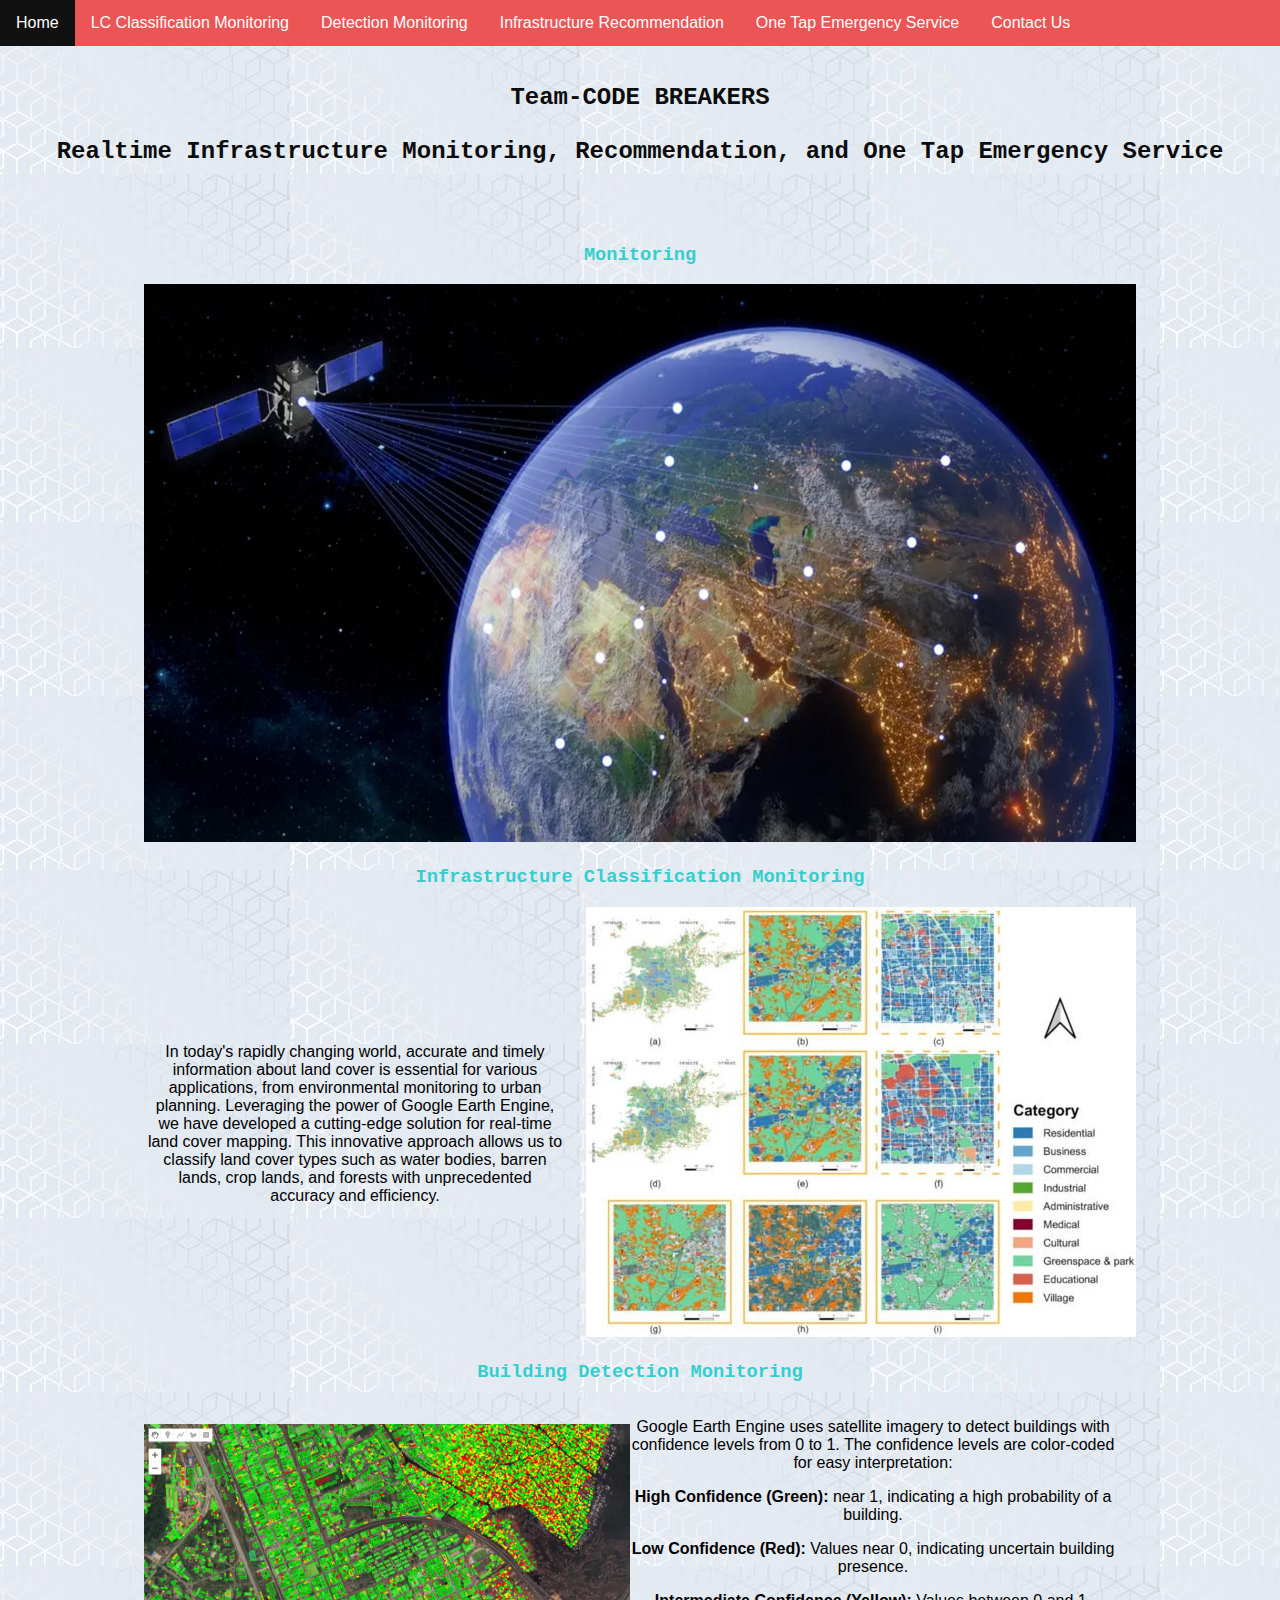
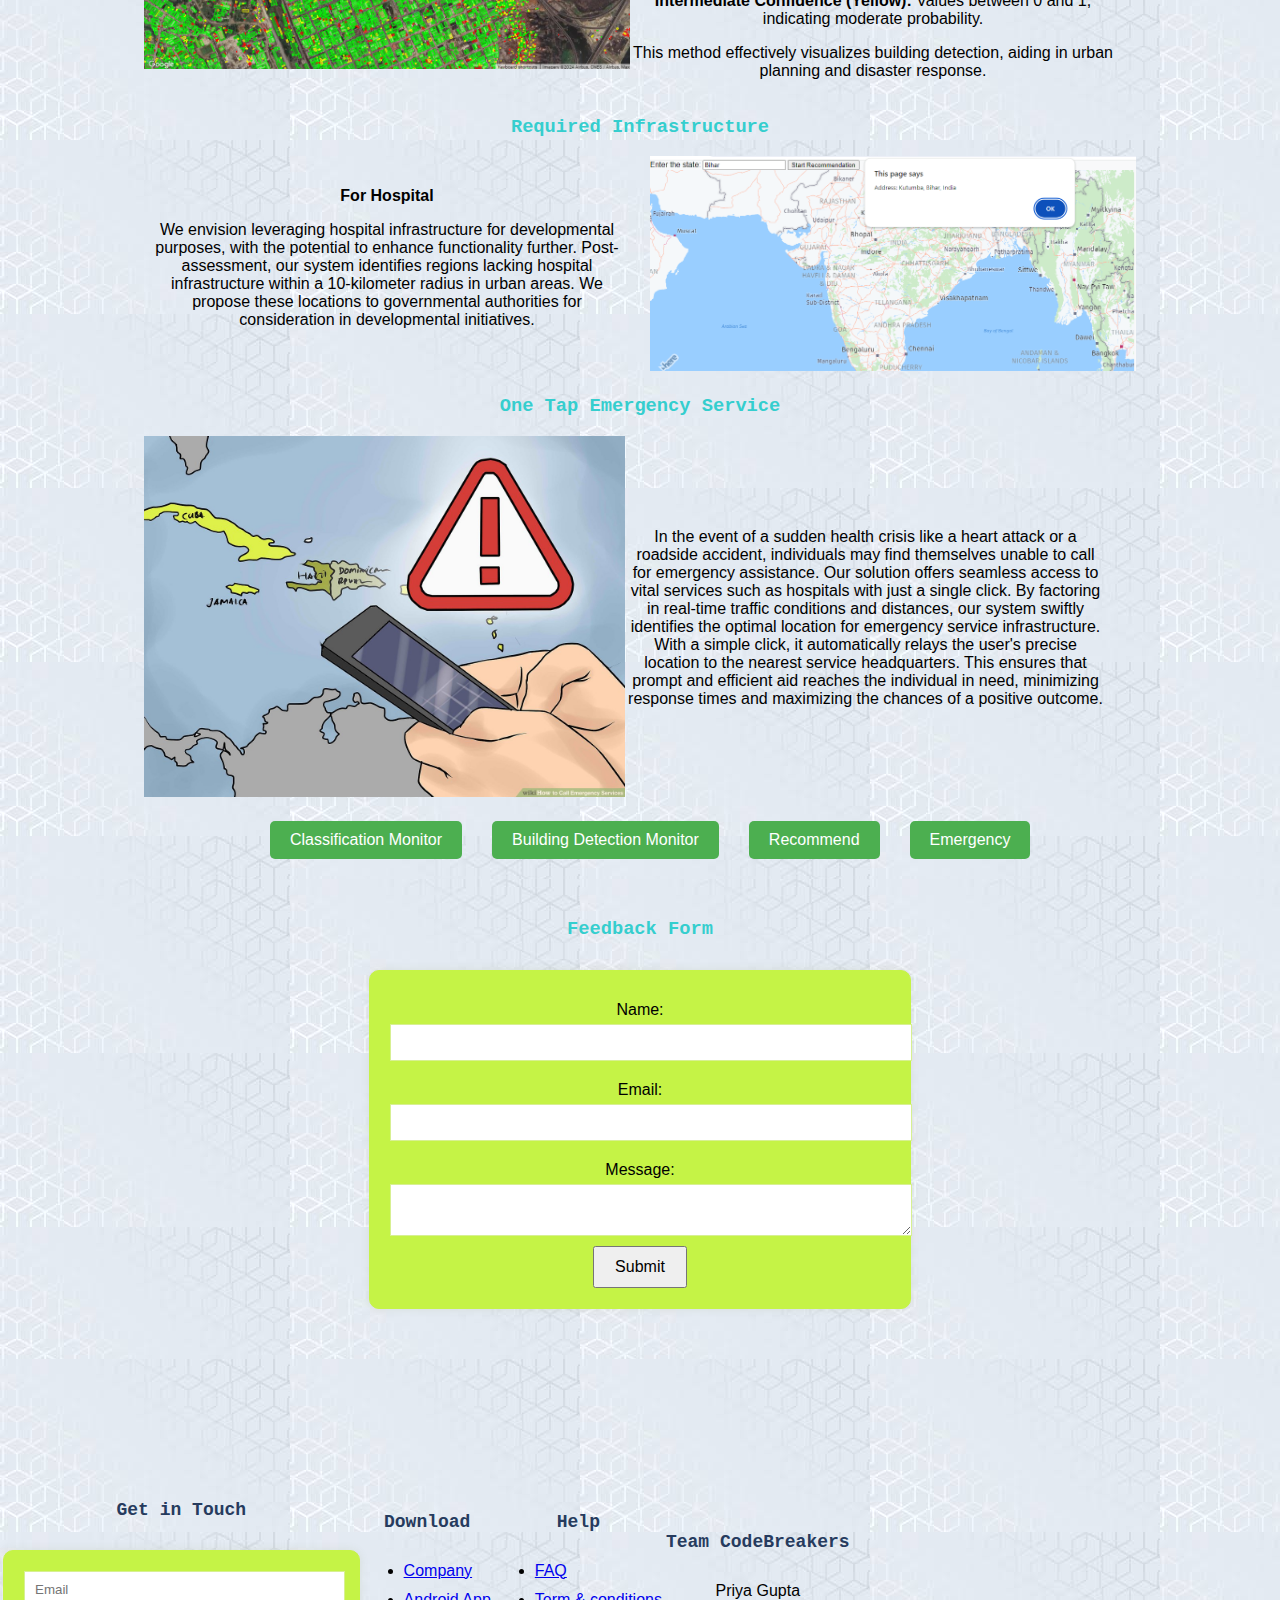
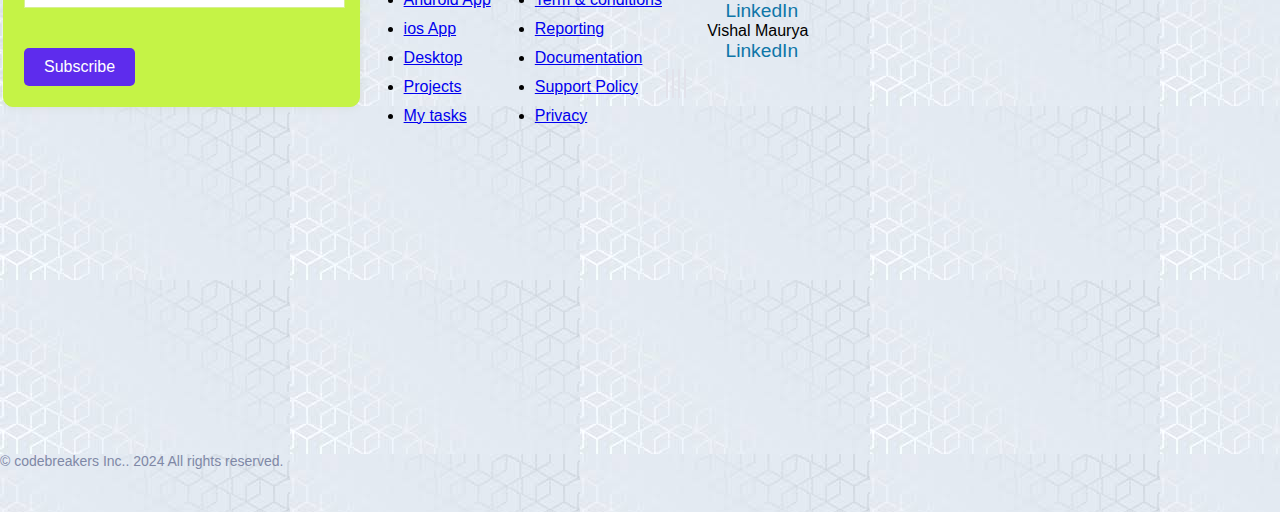
<file: index.html>
<!DOCTYPE html>
<html lang="en">
<head>
    <meta charset="UTF-8">
    <meta name="viewport" content="width=device-width, initial-scale=1.0">
    <title>Infrastructure Monitoring and Recommendation</title>
    <link rel="stylesheet" href="style.css">
</head>
<body>
    <nav>
        <ul id="navbar">
            <li><a href="index.html">Home</a></li>
            <li><a href="https://code.earthengine.google.com/c50d6e6eb6927b50cb46019a56bc4dec">LC Classification Monitoring</a></li>
            <li><a href="https://code.earthengine.google.com/98331fa9ee0f30a64ae31aa953deb400">Detection Monitoring</a></li>
            <li><a href="HospitalneedRecommend.html">Infrastructure Recommendation</a></li>
            <li><a href="hospital.html">One Tap Emergency Service</a></li>
            <li><a href="../hackathon/contact.html">Contact Us</a></li>
        </ul>
      </nav>
    <!--<h1>Galgotia International Hackathon</h1>-->
    <br>
    <h2>Team-CODE BREAKERS <br><br>
        Realtime Infrastructure Monitoring, Recommendation, and One Tap Emergency Service</h2>
    
    <main>
        <section class="content">
            <div class="content-item">
                <h3>Monitoring</h3>
                <p></p>
                <img src="monitoring.jpg" alt="Monitoring">
                <div class="classification">
                    <h3>Infrastructure Classification Monitoring</h3>
                    <div class="classification-content">
                        <div class="text">
                            <p>In today's rapidly changing world, accurate and timely information about land cover is essential for various applications, from environmental monitoring to urban planning. Leveraging the power of Google Earth Engine, we have developed a cutting-edge solution for real-time land cover mapping. This innovative approach allows us to classify land cover types such as water bodies, barren lands, crop lands, and forests with unprecedented accuracy and efficiency.</p>
                        </div>
                        <div>
                            <img src="classification.webp" alt="Classification">
                        </div>
                    </div>
                </div>
                <div class="detection">
                    <h3>Building Detection Monitoring</h3>
                    <div class="detection-content">
                        <div class="image">
                            <img src="detection.png" alt="detection">
                        </div>
                        <div class="text">
                            <p>Google Earth Engine uses satellite imagery to detect buildings with confidence levels from 0 to 1. The confidence levels are color-coded for easy interpretation:</p>
                            <p><b>High Confidence (Green):</b> near 1, indicating a high probability of a building.</p>
                            <p><b>Low Confidence (Red):</b> Values near 0, indicating uncertain building presence.</p>
                            <p><b>Intermediate Confidence (Yellow):</b> Values between 0 and 1, indicating moderate probability.</p>
                            <p>This method effectively visualizes building detection, aiding in urban planning and disaster response.</p>
                        </div>
                    </div>
                </div>
                <div class="Recommend">
                    <h3>Required Infrastructure</h3>
                    <div class="Recommend-content">
                        <div class="text">
                            <b>For Hospital</b>
                            <p>We envision leveraging hospital infrastructure for developmental purposes, with the potential to enhance functionality further. Post-assessment, our system identifies regions lacking hospital infrastructure within a 10-kilometer radius in urban areas. We propose these locations to governmental authorities for consideration in developmental initiatives.</p>
                        </div>
                        <div class="image">
                            <img src="recommend.png" alt="Recommend">
                        </div>
                    </div>
                </div>
                <div class="emergency">
                    <h3>One Tap Emergency Service</h3>
                    <div class="emergency-content">
                        <div class="image">
                            <img src="emergency.png" alt="emergency">
                        </div>
                        <div class="text">
                            <p>In the event of a sudden health crisis like a heart attack or a roadside accident, individuals may find themselves unable to call for emergency assistance. Our solution offers seamless access to vital services such as hospitals with just a single click. By factoring in real-time traffic conditions and distances, our system swiftly identifies the optimal location for emergency service infrastructure. With a simple click, it automatically relays the user's precise location to the nearest service headquarters. This ensures that prompt and efficient aid reaches the individual in need, minimizing response times and maximizing the chances of a positive outcome.</p>
                        </div>
                    </div>
                </div>
            </div>
        </section>
        
        <div class="button-container">
            <button class="btn" onclick="handleButtonClick('Classification Monitor')">Classification Monitor</button>
            <button class="btn" onclick="handleButtonClick('Building Detection Monitor')">Building Detection Monitor</button>
            <button class="btn" onclick="handleButtonClick('Recommend')">Recommend</button>
            <button class="btn" onclick="handleButtonClick('Emergency')">Emergency</button>
        </div>
    </main>
    
    <div class="feedback">
        <h3>Feedback Form</h3>
        <form id="feedbackForm">
            <label for="name">Name:</label>
            <input type="text" id="name" name="name" required>
            
            <label for="email">Email:</label>
            <input type="email" id="email" name="email" required>
            
            <label for="message">Message:</label>
            <textarea id="message" name="message" required></textarea>
            
            <button type="submit">Submit</button>
        </form>
    </div>
      
<footer >
    <div class="new_footer_top" >
        <table><tr><td>
                <div class="col1">
                    <div class="f_widget company_widget wow fadeInLeft" data-wow-delay="0.2s" style="visibility: visible; animation-delay: 0.2s; animation-name: fadeInLeft;">
                        <h3 class="f-title f_600 t_color f_size_18">Get in Touch</h3>
                        <form action="#" class="f_subscribe_two mailchimp" method="post" novalidate="true" _lpchecked="1">
                            <input type="text" name="EMAIL" class="form-control memail" placeholder="Email">
                            <button class="btn btn_get btn_get_two" type="submit">Subscribe</button>
                            <p class="mchimp-errmessage" style="display: none;"></p>
                            <p class="mchimp-sucmessage" style="display: none;"></p>
                        </form>
                    </div>
                </div></td><td>
                <div class="col2">
                    <div class="f_widget about-widget pl_70 wow fadeInLeft" data-wow-delay="0.4s" style="visibility: visible; animation-delay: 0.4s; animation-name: fadeInLeft;">
                        <h3 class="f-title f_600 t_color f_size_18">Download</h3>
                        <ul class="list-unstyled f_list">
                            <li><a href="#">Company</a></li>
                            <li><a href="#">Android App</a></li>
                            <li><a href="#">ios App</a></li>
                            <li><a href="#">Desktop</a></li>
                            <li><a href="#">Projects</a></li>
                            <li><a href="#">My tasks</a></li>
                        </ul>
                    </div>
                </div></td><td>
                <div class="col3">
                    <div class="f_widget about-widget pl_70 wow fadeInLeft" data-wow-delay="0.6s" style="visibility: visible; animation-delay: 0.6s; animation-name: fadeInLeft;">
                        <h3 class="f-title f_600 t_color f_size_18">Help</h3>
                        <ul class="list-unstyled f_list">
                            <li><a href="#">FAQ</a></li>
                            <li><a href="#">Term &amp; conditions</a></li>
                            <li><a href="#">Reporting</a></li>
                            <li><a href="#">Documentation</a></li>
                            <li><a href="#">Support Policy</a></li>
                            <li><a href="#">Privacy</a></li>
                        </ul>
                    </div>
                </div>     </td><td>
                    <div class="f_widget social-widget pl_70 wow fadeInLeft" data-wow-delay="0.8s" style="visibility: visible; animation-delay: 0.8s; animation-name: fadeInLeft;">
                        <h3 class="f-title f_600 t_color f_size_18">Team CodeBreakers</h3>
                        <div class="footer-content">
                            <div>
                              <div>Priya Gupta</div>
                            </div>
                            <a href="https://www.linkedin.com/in/priya-gupta-068b4624b" class="linkedin-link" target="_blank">
                              <i class="fab fa-linkedin"></i> LinkedIn
                            </a>
                          </div>
                          <div class="footer-content">
                            <div >
                              <div>Vishal Maurya</div>
                            </div>
                            <a href="https://www.linkedin.com/in/priya-gupta-068b4624b" class="linkedin-link" target="_blank">
                              <i class="fab fa-linkedin"></i> LinkedIn
                            </a>
                          </div>
                        <div class="f_social_icon">
                            <a href="#" class="fab fa-facebook"></a>
                            <a href="#" class="fab fa-twitter"></a>
                            <a href="#" class="fab fa-linkedin"></a>
                            <a href="#" class="fab fa-pinterest"></a>
                        </div>
                    </div>
                </div></td></tr>
        </table>
        <div class="footer_bg">
            <div class="footer_bg_one"></div>
            <div class="footer_bg_two"></div>
        </div>
    </div>
    <div class="footer_bottom">
        <div class="container">
            <div class="row align-items-center">
                <div class="col-lg-6 col-sm-7">
                    <p class="mb-0 f_400">© codebreakers Inc.. 2024 All rights reserved.</p>
                </div>
            </div>
        </div>
    </div>
</footer>
    <script src="script.js"></script>
</body>
</html>
</file>
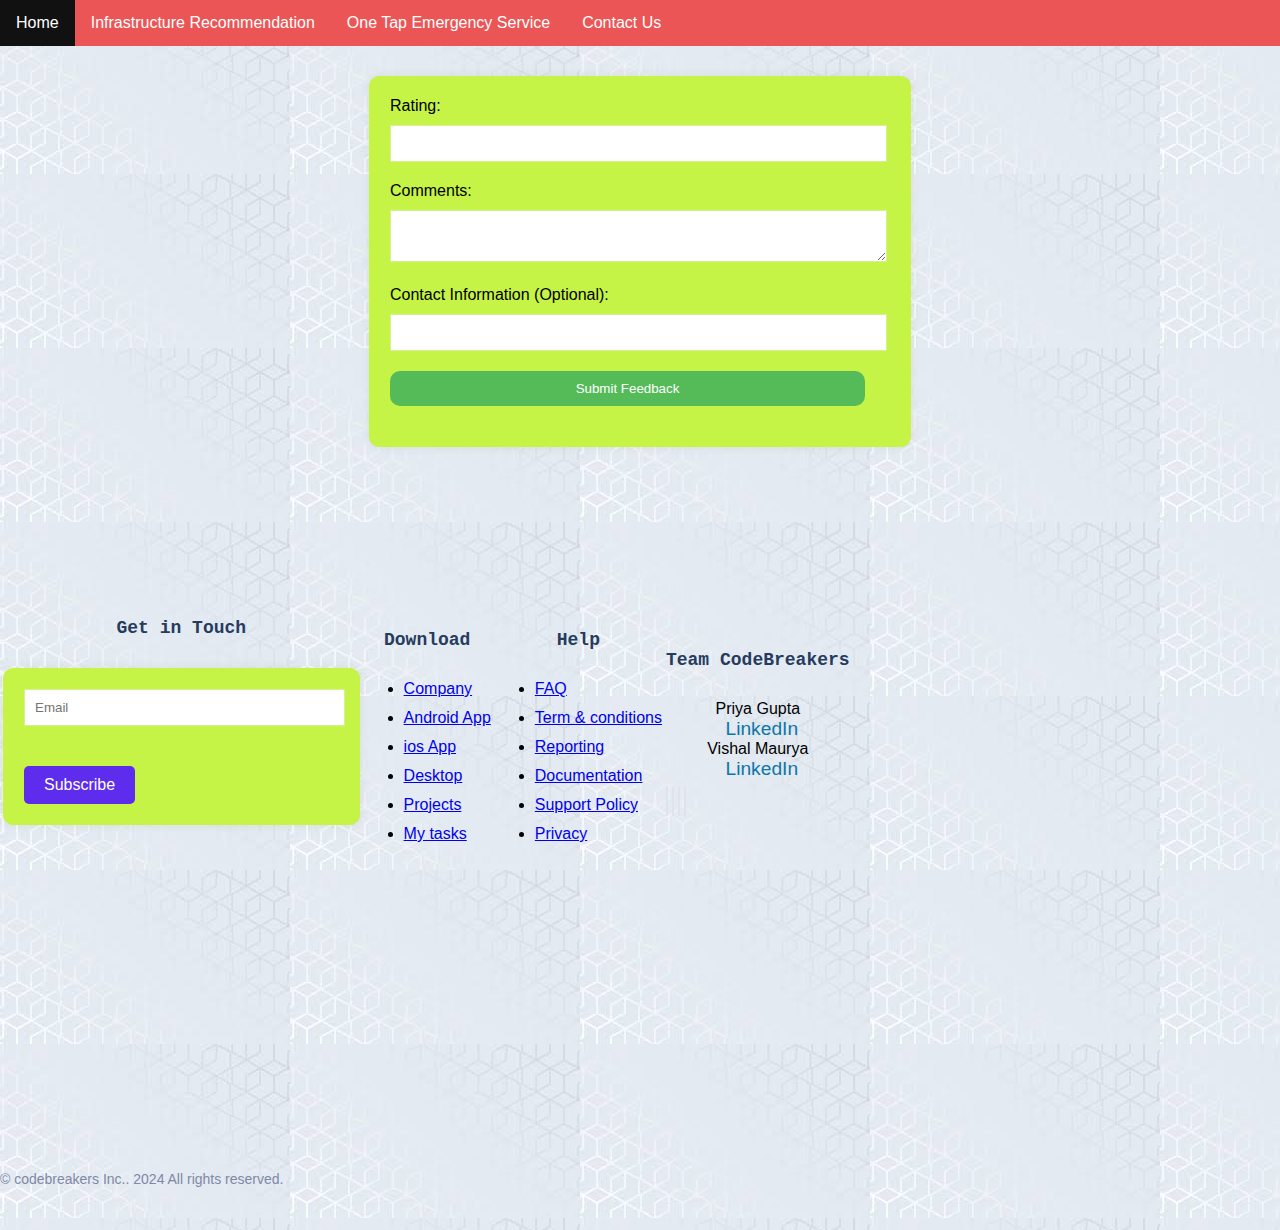
<file: contact.html>
<!DOCTYPE html>
<html lang="en">
<head>
    <meta charset="UTF-8">
    <meta http-equiv="X-UA-Compatible" content="IE=edge">   
    <meta name="viewport" content="width=device-width, initial-scale=1.0">
    <title>Contact</title>
    <link rel="stylesheet" href="style.css">
</head>
<body>
    <nav>
        <ul id="navbar">
            <li><a href="index.html">Home</a></li>
            <li><a href="https://code.earthengine.google.co.in/?accept_repo=users/vishalmaurya850/Real_Time_Monitoring_Land">Infrastructure Recommendation</a></li>
            <li><a href="../hackathon/hospital.html">One Tap Emergency Service</a></li>
            <li><a href="../hackathon/contact.html">Contact Us</a></li>
        </ul>
      </nav>
      <form id="feedback-form">
        <label for="rating">Rating:</label>
        <input type="number" id="rating" name="rating" min="1" max="5">
        <label for="comments">Comments:</label>
        <textarea id="comments" name="comments"></textarea>
        <label for="contact-info">Contact Information (Optional):</label>
        <input type="text" id="contact-info" name="contact-info">
        <input type="submit" value="Submit Feedback">
      </form>
      <script>
        // Add event listener to form submission
        document.getElementById("feedback-form").addEventListener("submit", function(event) {
          event.preventDefault();
          // Get form data
          var formData = new FormData(document.getElementById("feedback-form"));
          // Send form data to server using AJAX
          var xhr = new XMLHttpRequest();
          xhr.open("POST", "/submit-feedback", true);
          xhr.send(formData);
          // Display success message
          document.getElementById("feedback-form").innerHTML = "<p>Thank you for your feedback!</p>";
        });
      </script>
     <footer >
      <div class="new_footer_top" >
          <table><tr><td>
                  <div class="col1">
                      <div class="f_widget company_widget wow fadeInLeft" data-wow-delay="0.2s" style="visibility: visible; animation-delay: 0.2s; animation-name: fadeInLeft;">
                          <h3 class="f-title f_600 t_color f_size_18">Get in Touch</h3>
                          <form action="#" class="f_subscribe_two mailchimp" method="post" novalidate="true" _lpchecked="1">
                              <input type="text" name="EMAIL" class="form-control memail" placeholder="Email">
                              <button class="btn btn_get btn_get_two" type="submit">Subscribe</button>
                              <p class="mchimp-errmessage" style="display: none;"></p>
                              <p class="mchimp-sucmessage" style="display: none;"></p>
                          </form>
                      </div>
                  </div></td><td>
                  <div class="col2">
                      <div class="f_widget about-widget pl_70 wow fadeInLeft" data-wow-delay="0.4s" style="visibility: visible; animation-delay: 0.4s; animation-name: fadeInLeft;">
                          <h3 class="f-title f_600 t_color f_size_18">Download</h3>
                          <ul class="list-unstyled f_list">
                              <li><a href="#">Company</a></li>
                              <li><a href="#">Android App</a></li>
                              <li><a href="#">ios App</a></li>
                              <li><a href="#">Desktop</a></li>
                              <li><a href="#">Projects</a></li>
                              <li><a href="#">My tasks</a></li>
                          </ul>
                      </div>
                  </div></td><td>
                  <div class="col3">
                      <div class="f_widget about-widget pl_70 wow fadeInLeft" data-wow-delay="0.6s" style="visibility: visible; animation-delay: 0.6s; animation-name: fadeInLeft;">
                          <h3 class="f-title f_600 t_color f_size_18">Help</h3>
                          <ul class="list-unstyled f_list">
                              <li><a href="#">FAQ</a></li>
                              <li><a href="#">Term &amp; conditions</a></li>
                              <li><a href="#">Reporting</a></li>
                              <li><a href="#">Documentation</a></li>
                              <li><a href="#">Support Policy</a></li>
                              <li><a href="#">Privacy</a></li>
                          </ul>
                      </div>
                  </div>     </td><td>
                      <div class="f_widget social-widget pl_70 wow fadeInLeft" data-wow-delay="0.8s" style="visibility: visible; animation-delay: 0.8s; animation-name: fadeInLeft;">
                          <h3 class="f-title f_600 t_color f_size_18">Team CodeBreakers</h3>
                          <div class="footer-content">
                              <div>
                                <div>Priya Gupta</div>
                              </div>
                              <a href="https://www.linkedin.com/in/priya-gupta-068b4624b" class="linkedin-link" target="_blank">
                                <i class="fab fa-linkedin"></i> LinkedIn
                              </a>
                            </div>
                            <div class="footer-content">
                              <div >
                                <div>Vishal Maurya</div>
                              </div>
                              <a href="https://www.linkedin.com/in/vishal-maurya-a0530618b" class="linkedin-link" target="_blank">
                                <i class="fab fa-linkedin"></i> LinkedIn
                              </a>
                            </div>
                          <div class="f_social_icon">
                              <a href="#" class="fab fa-facebook"></a>
                              <a href="#" class="fab fa-twitter"></a>
                              <a href="#" class="fab fa-linkedin"></a>
                              <a href="#" class="fab fa-pinterest"></a>
                          </div>
                      </div>
                  </div></td></tr>
          </table>
          <div class="footer_bg">
              <div class="footer_bg_one"></div>
              <div class="footer_bg_two"></div>
          </div>
      </div>
      <div class="footer_bottom">
          <div class="container">
              <div class="row align-items-center">
                  <div class="col-lg-6 col-sm-7">
                      <p class="mb-0 f_400">© codebreakers Inc.. 2024 All rights reserved.</p>
                  </div>
              </div>
          </div>
      </div>
  </footer>
      <script src="script.js"></script>
</body>
</html>
</file>
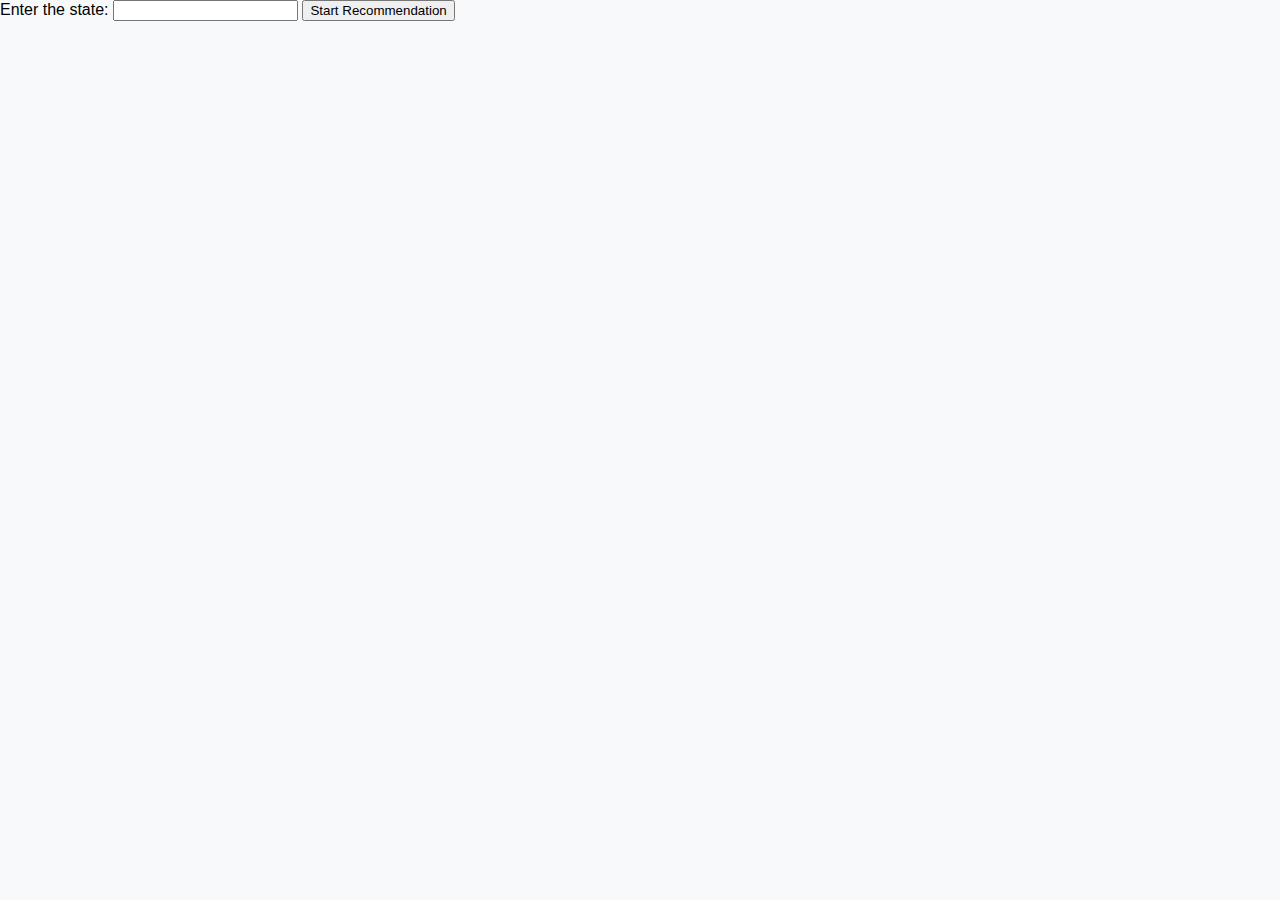
<file: HospitalneedRecommend.html>
<!DOCTYPE html>
<html lang="en">
<head>
    <meta charset="UTF-8">
    <meta name="viewport" content="width=device-width, initial-scale=1.0">
    <title>Medical Camp Recommendation</title>
    <script src="https://js.api.here.com/v3/3.1/mapsjs-core.js"></script>
    <script src="https://js.api.here.com/v3/3.1/mapsjs-service.js"></script>
    <script src="https://js.api.here.com/v3/3.1/mapsjs-mapevents.js"></script>
    <script src="https://js.api.here.com/v3/3.1/mapsjs-ui.js"></script>
    <link rel="stylesheet" href="https://js.api.here.com/v3/3.1/mapsjs-ui.css">
    <style>
        body {
            font-family: Arial, sans-serif;
            margin: 0;
            padding: 0;
            background-color: #f8f9fa;
        }

        #map-container {
            height: 70vh;
            width: 100%;
        }
    </style>
</head>
<body>
    <div>
        <label for="state">Enter the state:</label>
        <input type="text" id="state" name="state">
        <button onclick="startRecommendation()">Start Recommendation</button>
    </div>
    <div id="map-container"></div>

    <script>
        var platform = new H.service.Platform({
            'apikey': 'Here_api_key'
        });

        var defaultLayers = platform.createDefaultLayers();
        var map = new H.Map(
            document.getElementById('map-container'),
            defaultLayers.vector.normal.map,
            {
                center: { lat: 20.5937, lng: 78.9629 },
                zoom: 5
            });

        var behavior = new H.mapevents.Behavior(new H.mapevents.MapEvents(map));
        var service = platform.getSearchService();
        var markerCount = 0;

        function startRecommendation() {
            var state = document.getElementById('state').value;
            findStateBounds(state);
        }

        function findStateBounds(state) {
            var stateBounds = {
                'Andaman and Nicobar Islands': { minLat: 6.4626999, maxLat: 14.6127996, minLng: 92.6365989, maxLng: 93.8488007 },
                'Andhra Pradesh': { minLat: 12.9822, maxLat: 19.5075, minLng: 76.2069, maxLng: 84.8046 },
                'Arunachal Pradesh': { minLat: 26.3479, maxLat: 29.0321, minLng: 91.1333, maxLng: 97.3517 },
                'Assam': { minLat: 24.6607, maxLat: 28.335, minLng: 89.772, maxLng: 96.016 },
                'Bihar': { minLat: 24.6615, maxLat: 27.2719, minLng: 83.3024, maxLng: 88.105 },
                'Chhattisgarh': { minLat: 17.7927, maxLat: 24.6611, minLng: 80.9988, maxLng: 84.9989 },
                'Dadra and Nagar Haveli and Daman and Diu': { minLat: 20.0081, maxLat: 20.5301, minLng: 72.6957, maxLng: 73.1861 },
                'Punjab': { minLat: 29.3033, maxLat: 32.5188, minLng: 73.0551, maxLng: 76.8482 },
                'Rajasthan': { minLat: 23.3, maxLat: 30.4914, minLng: 69.3001, maxLng: 78.9629 },
                'Sikkim': { minLat: 27.0419, maxLat: 28.2898, minLng: 88.0, maxLng: 88.6462 },
                'Tamil Nadu': { minLat: 8.0714, maxLat: 13.4967, minLng: 76.2303, maxLng: 80.3303 },
                'Telangana': { minLat: 15.8, maxLat: 19.0, minLng: 77.0, maxLng: 81.0 },
                'Tripura': { minLat: 22.3715, maxLat: 24.6666, minLng: 91.1167, maxLng: 92.7917 },
                'Chandigarh': { minLat: 30.6808, maxLat: 30.7726, minLng: 76.7731, maxLng: 76.8482 },
                'Jammu and Kashmir': { minLat: 32.1848, maxLat: 37.0607, minLng: 73.3567, maxLng: 79.3001 },
                'Ladakh': { minLat: 33.2184, maxLat: 34.3015, minLng: 76.0988, maxLng: 78.9629 },
                'Uttar Pradesh': { minLat: 23.9683, maxLat: 30.3306, minLng: 77.069, maxLng: 84.0248 },
                'Uttarakhand': { minLat: 28.7654, maxLat: 31.5874, minLng: 77.4494, maxLng: 81.1013 },
                'West Bengal': { minLat: 21.5428, maxLat: 27.0478, minLng: 85.5001, maxLng: 89.8715 }
            };

            var bounds = stateBounds[state];

            if (bounds) {
                performRecommendation(bounds);
            } else {
                alert('State boundaries not available.');
            }
        }

        function performRecommendation(bounds) {
            var delay = 0;
            var latStep = (bounds.maxLat - bounds.minLat) / 5;
            var lngStep = (bounds.maxLng - bounds.minLng) / 5;

            for (var lat = bounds.minLat; lat < bounds.maxLat; lat += latStep) {
                for (var lng = bounds.minLng; lng < bounds.maxLng; lng += lngStep) {
                    setTimeout(findNearbyHospitals, delay, { lat: lat, lng: lng });
                    delay += 1000;
                }
            }
        }

        function findNearbyHospitals(coordinates) {
            if (markerCount >= 10) return;

            service.browse({
                at: coordinates.lat + ',' + coordinates.lng,
                limit: 1,
                categories: '800-8000-0159',
            }, (result) => {
                var hospitals = result.items;

                var allFartherThan5km = hospitals.every(hospital => {
                    var distance = calculateDistance(coordinates, hospital.position);
                    return distance > 5;
                });

                if (allFartherThan5km && markerCount < 20) {
                    service.reverseGeocode({
                        at: coordinates.lat + ',' + coordinates.lng
                    }, (result) => {
                        var address = result.items[0].address.label;
                        var icon = new H.map.Icon('https://img.icons8.com/color/48/000000/marker.png');
                        var marker = new H.map.Marker(coordinates, { icon: icon });
                        marker.setData('Address: ' + address);
                        marker.addEventListener('tap', function(evt) {
                            alert(evt.target.getData());
                        });
                        map.addObject(marker);
                        markerCount++;
                    });
                }
            });
        }

        function calculateDistance(pos1, pos2) {
            var rad = function(x) {
                return x * Math.PI / 180;
            };
            var R = 6371;
            var dLat = rad(pos2.lat - pos1.lat);
            var dLong = rad(pos2.lng - pos1.lng);
            var a = Math.sin(dLat / 2) * Math.sin(dLat / 2) +
                    Math.cos(rad(pos1.lat)) * Math.cos(rad(pos2.lat)) *
                    Math.sin(dLong / 2) * Math.sin(dLong / 2);
            var c = 2 * Math.atan2(Math.sqrt(a), Math.sqrt(1 - a));
            var distance = R * c;
            return distance;
        }
    </script>
</body>
</html>
</file>
<file: style.css>
.button-container{
    display: flex;
    gap: 30px;
    padding-left: 250px;
}
.btn {
    padding: 10px 20px;
    background-color: #4CAF50; /* Green background */
    color: white;
    border: none;
    border-radius: 5px;
    cursor: pointer;
    font-size: 16px;
    transition: background-color 0.3s;
}

.btn:hover {
    background-color: #6e7abe; /* Darker green */
}

.btn:active {
    background-color: #397d39; /* Even darker green */
}

@media (max-width: 600px) {
    .button-container {
        flex-direction: column;
    }
}
.long_text{
    width: 100%;
    float: left;
    font-size: 16px;
    color: #ffffff;
    margin-left: 0px;
}
.container{
    display: flex;
}
body {
    font-family: Arial, sans-serif;
    margin: 0;
    padding: 0;
    background: url('bg.jpeg');
}
nav {
    background-color: #ec5555;
    overflow: hidden;
  }
  
  #navbar {
    list-style-type: none;
    padding: 0;
    text-align: center;
    margin: 0;
  }
  
  #navbar li {
    display: inline;
    float: left;
  }
  
  #navbar li a {
    display: block;
    color: white;
    text-align: center;
    padding: 14px 16px;
    text-decoration: none;
  }
  
  #navbar li a:hover {
    background-color: #111;
  }
  h1 {
    font-family: "Lucida Console", "Courier New", monospace;
    color: rgb(199, 57, 57);
    text-align: center;
}
h2 {
  font-family: "Lucida Console", "Courier New", monospace;
  color: rgb(11, 12, 12);
  text-align: center;
}
h3{
    font-family: "Lucida Console", "Courier New", monospace;
    color: rgb(53, 206, 206);
    text-align: center; 
}
header {
    background-color: #0a0a0a;
    color: #eef3ef;
    text-align: center;
    padding: 20px;
}

main {
    padding: 20px;
}

.content {
    display: flex;
    flex-direction: column;
    align-items: center;
}

.content-item {
    width: 80%;
    margin: 20px 0;
    text-align: center;
}

.content-item img {
    max-width: 100%;
    height: auto;
}

.classification {
    margin-top: 20px;
}

.classification-content {
    display: flex;
    justify-content: space-between;
    align-items: center;
}

.classification-content .text {
    flex: 1;
    padding-right: 20px;
}

.classification-content .image {
    flex: 1;
}

.classification-content .image img {
    max-width: 100%;
    height: auto;
}

.detection {
    margin-top: 20px;
}

.detection-content {
    display: flex;
    justify-content: space-between;
    align-items: center;
}

.detection-content .text {
    flex: 1;
    padding-right: 20px;
}

.detection-content .image {
    flex: 1;
}

.detection-content .image img {
    max-width: 100%;
    height: auto;
}

.Recommend{
    margin-top: 20px;
}

.Recommend-content {
    display: flex;
    justify-content: space-between;
    align-items: center;
}

.Recommend-content .text {
    flex: 1;
    padding-right: 20px;
}

.Recommend-content .image {
    flex: 1;
}

.Recommend-content .image img {
    max-width: 100%;
    height: auto;
}

.emergency{
    margin-top: 20px;
}

.emergency-content {
    display: flex;
    justify-content: space-between;
    align-items: center;
}

.emergency-content .text {
    flex: 1;
    padding-right: 30px;
    text-size-adjust: 70px;
}

.emergency-content .image {
    flex: 1;
}

.emergency-content .image img {
    max-width: 100%;
    height: auto;
}


.feedback {
    background: url('bg.jpeg');
    padding: 20px;
    text-align: center;
}

.feedback form {
    display: flex;
    flex-direction: column;
    align-items: center;
}

.feedback form label {
    margin: 10px 0 5px;
}

.feedback form input,
.feedback form textarea {
    width: 100%;
    max-width: 500px;
    padding: 10px;
    margin-bottom: 10px;
}

.feedback form button {
    padding: 10px 20px;
    font-size: 16px;
    cursor: pointer;
}


  
  .footer {
    margin-top: auto;
    background-color: #0f0f0f;
    color: #fff;
    text-align: center;
    padding: 20px 0;
    position: relative;
    width: 100%;
  }
  
  .footer-content {
    display: flex;
    flex-direction: column;
    align-items: center;
    justify-content: center;
  }
  
  .team-name {
    font-size: 1.5em;
    margin: 0;
    margin-bottom: 10px;
    font-weight: bold;
  }
  
  .linkedin-link {
    color: #0e76a8;
    text-decoration: none;
    font-size: 1.2em;
    display: flex;
    align-items: center;
  }
  
  .linkedin-link i {
    margin-right: 8px;
  }
  
  .linkedin-link:hover {
    color: #0a5579;
  }


.new_footer_top {
    padding: 120px 0px 270px;
    position: relative;
      overflow-x: hidden;
}
.new_footer_area .footer_bottom {
    padding-top: 5px;
    padding-bottom: 50px;
}
.footer_bottom {
    font-size: 14px;
    font-weight: 300;
    line-height: 20px;
    color: #7f88a6;
    padding: 27px 0px;
}
.new_footer_top .company_widget p {
    font-size: 16px;
    font-weight: 300;
    line-height: 28px;
    color: #6a7695;
    margin-bottom: 20px;
}
.new_footer_top .company_widget .f_subscribe_two .btn_get {
    border-width: 1px;
    margin-top: 20px;
}
.btn_get_two:hover {
    background: transparent;
    color: #5e2ced;
}
.btn_get:hover {
    color: #fff;
    background: #6754e2;
    border-color: #6754e2;
    -webkit-box-shadow: none;
    box-shadow: none;
}
a:hover, a:focus, .btn:focus{
    text-decoration: none;
    outline: none;
}

.new_footer_top .f_widget.about-widget .f_list li a:hover {
    color: #5e2ced;
}
.new_footer_top .f_widget.about-widget .f_list li {
    margin-bottom: 11px;
}
.f_widget.about-widget .f_list li:last-child {
    margin-bottom: 0px;
}
.f_widget.about-widget .f_list li {
    margin-bottom: 15px;
}
.f_widget.about-widget .f_list {
    margin-bottom: 0px;
}
.new_footer_top .f_social_icon a {
    width: 44px;
    height: 44px;
    line-height: 43px;
    background: transparent;
    border: 1px solid #e2e2eb;
    font-size: 24px;
}


.btn_get_two {
    -webkit-box-shadow: none;
    box-shadow: none;
    background: #5e2ced;
    border-color: #5e2ced;
    color: #fff;
}

.btn_get_two:hover {
    background: transparent;
    color: #5e2ced;
}

.new_footer_top .f_social_icon a:hover {
    background: #5e2ced;
    border-color: #5e2ced;
  color:white;
}
.new_footer_top .f_social_icon a + a {
    margin-left: 4px;
}
.new_footer_top .f-title {
    margin-bottom: 30px;
    color: #263b5e;
}
.f_600 {
    font-weight: 600;
}
.f_size_18 {
    font-size: 18px;
}




.new_footer_top .footer_bg {
    position: absolute;
    bottom: 0;
    background: url("https://blogger.googleusercontent.com/img/b/R29vZ2xl/AVvXsEigB8iI5tb8WSVBuVUGc9UjjB8O0708X7Fdic_4O1LT4CmLHoiwhanLXiRhe82yw0R7LgACQ2IhZaTY0hhmGi0gYp_Ynb49CVzfmXtYHUVKgXXpWvJ_oYT8cB4vzsnJLe3iCwuzj-w6PeYq_JaHmy_CoGoa6nw0FBo-2xLdOPvsLTh_fmYH2xhkaZ-OGQ/s16000/footer_bg.png") no-repeat scroll center 0;
    width: 100%;
    height: 266px;
}

.new_footer_top .footer_bg .footer_bg_one {
    background: url("https://blogger.googleusercontent.com/img/b/R29vZ2xl/AVvXsEia0PYPxwT5ifToyP3SNZeQWfJEWrUENYA5IXM6sN5vLwAKvaJS1pQVu8mOFFUa_ET4JuHNTFAxKURFerJYHDUWXLXl1vDofYXuij45JZelYOjEFoCOn7E6Vxu0fwV7ACPzArcno1rYuVxGB7JY6G7__e4_KZW4lTYIaHSLVaVLzklZBLZnQw047oq5-Q/s16000/volks.gif") no-repeat center center;
    width: 330px;
    height: 105px;
  background-size:100%;
    position: absolute;
    bottom: 0;
    left: 30%;
    -webkit-animation: myfirst 22s linear infinite;
    animation: myfirst 22s linear infinite;
}

.new_footer_top .footer_bg .footer_bg_two {
    background: url("https://blogger.googleusercontent.com/img/b/R29vZ2xl/AVvXsEhyLGwEUVwPK6Vi8xXMymsc-ZXVwLWyXhogZxbcXQYSY55REw_0D4VTQnsVzCrL7nsyjd0P7RVOI5NKJbQ75koZIalD8mqbMquP20fL3DxsWngKkOLOzoOf9sMuxlbyfkIBTsDw5WFUj-YJiI50yzgVjF8cZPHhEjkOP_PRTQXDHEq8AyWpBiJdN9SfQA/s16000/cyclist.gif") no-repeat center center;
    width: 88px;
    height: 100px;
  background-size:100%;
    bottom: 0;
    left: 38%;
    position: absolute;
    -webkit-animation: myfirst 30s linear infinite;
    animation: myfirst 30s linear infinite;
}
form {
    background-color: #c5f346;
    max-width: 500px;
    margin: 30px auto;
    padding: 20px;
    border: 1px solid #c5f346;
    border-radius: 10px;
    box-shadow: 0 0 10px rgba(98, 117, 13, 0.1);
  }
label {
    display: block;
    margin-bottom: 10px;
  }
input, textarea {
    width: 95%;
    padding: 10px;
    margin-right: auto;
    margin-bottom: 20px;
    border: 1px solid #d7f092;
  }
  input[type="submit"] {
    background-color: #55bb59;
    color: #fff;
    padding: 10px 20px;
    border: none;
    border-radius: 10px;
    cursor: pointer;
  }
  input[type="submit"]:hover {
    background-color: #3e8e41;
  }




/*************footer End*****************/
</file>
